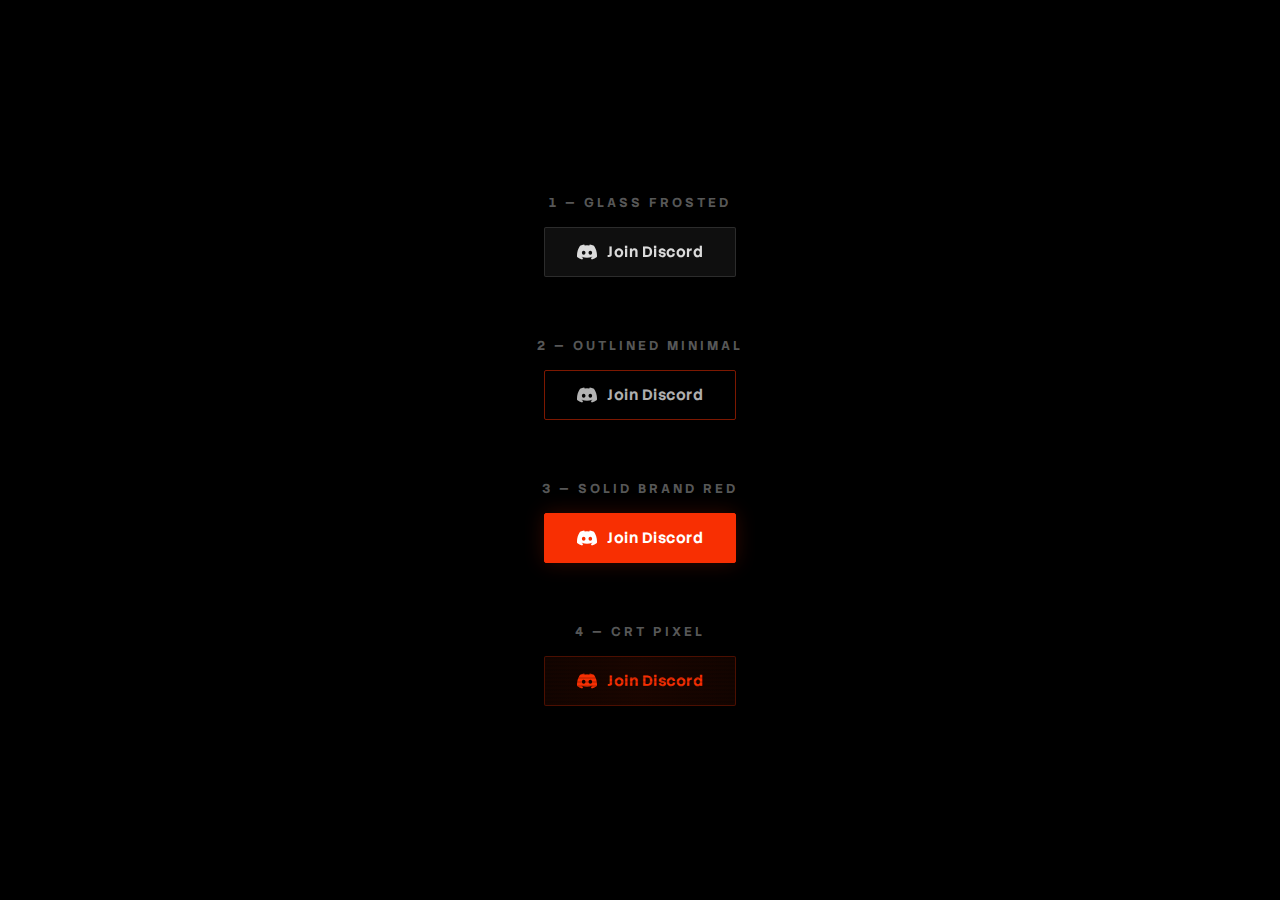
<file: buttons.html>
<!DOCTYPE html>
<html lang="en">
<head>
  <meta charset="UTF-8">
  <meta name="viewport" content="width=device-width, initial-scale=1.0">
  <title>Button Variants</title>
  <style>
    @font-face {
      font-family: 'StackSansText';
      src: url('StackSansText-Bold.ttf') format('truetype');
      font-weight: 700;
      font-display: swap;
    }

    * { margin: 0; padding: 0; box-sizing: border-box; }
    body {
      background: #000;
      color: #fff;
      font-family: 'StackSansText', system-ui, sans-serif;
      display: flex;
      flex-direction: column;
      align-items: center;
      justify-content: center;
      min-height: 100vh;
      gap: 60px;
    }

    h2 {
      font-size: 13px;
      text-transform: uppercase;
      letter-spacing: 3px;
      color: rgba(255,255,255,0.35);
      font-weight: 700;
    }

    .variant {
      display: flex;
      flex-direction: column;
      align-items: center;
      gap: 16px;
    }

    /* ── Shared base ── */
    .btn {
      display: inline-flex;
      align-items: center;
      gap: 10px;
      padding: 14px 32px;
      font-family: 'StackSansText', system-ui, sans-serif;
      font-size: 15px;
      font-weight: 700;
      letter-spacing: 0.5px;
      cursor: pointer;
      text-decoration: none;
      transition: all 0.3s ease;
      border-radius: 2px;
    }

    .btn svg {
      width: 20px;
      height: 20px;
      fill: currentColor;
    }

    /* ── 1. Glass Frosted ── */
    .btn-glass {
      background: rgba(255,255,255,0.06);
      border: 1px solid rgba(255,255,255,0.12);
      color: rgba(255,255,255,0.85);
      backdrop-filter: blur(12px);
      -webkit-backdrop-filter: blur(12px);
    }
    .btn-glass:hover {
      background: rgba(248, 47, 2, 0.12);
      border-color: rgba(248, 47, 2, 0.4);
      box-shadow: 0 0 25px rgba(248, 47, 2, 0.15), inset 0 0 15px rgba(248, 47, 2, 0.05);
      color: #fff;
    }

    /* ── 2. Outlined Minimal ── */
    .btn-outline {
      background: transparent;
      border: 1px solid rgba(248, 47, 2, 0.5);
      color: rgba(255,255,255,0.7);
    }
    .btn-outline:hover {
      border-color: #F82F02;
      color: #fff;
      text-shadow: 0 0 20px rgba(248, 47, 2, 0.5);
      box-shadow: 0 0 20px rgba(248, 47, 2, 0.1);
    }

    /* ── 3. Solid Brand Red ── */
    .btn-solid {
      background: #F82F02;
      border: 1px solid #F82F02;
      color: #fff;
      box-shadow: 0 0 20px rgba(248, 47, 2, 0.2);
    }
    .btn-solid:hover {
      background: #D92800;
      box-shadow: 0 0 35px rgba(248, 47, 2, 0.35);
      transform: translateY(-1px);
    }

    /* ── 4. CRT Pixel ── */
    .btn-crt {
      background: rgba(248, 47, 2, 0.08);
      border: 1px solid rgba(248, 47, 2, 0.25);
      color: #F82F02;
      position: relative;
      overflow: hidden;
    }
    .btn-crt::before {
      content: '';
      position: absolute;
      inset: 0;
      background: repeating-linear-gradient(
        0deg,
        transparent,
        transparent 2px,
        rgba(0,0,0,0.15) 2px,
        rgba(0,0,0,0.15) 4px
      );
      pointer-events: none;
    }
    .btn-crt::after {
      content: '';
      position: absolute;
      inset: 0;
      background: linear-gradient(
        90deg,
        transparent 0%,
        rgba(248, 47, 2, 0.03) 50%,
        transparent 100%
      );
      animation: crt-scan 3s linear infinite;
      pointer-events: none;
    }
    @keyframes crt-scan {
      0% { transform: translateX(-100%); }
      100% { transform: translateX(100%); }
    }
    .btn-crt:hover {
      background: rgba(248, 47, 2, 0.15);
      border-color: rgba(248, 47, 2, 0.5);
      text-shadow: 0 0 8px rgba(248, 47, 2, 0.6);
      box-shadow: 0 0 20px rgba(248, 47, 2, 0.1);
    }

    /* Discord icon SVG inline */
  </style>
</head>
<body>

  <div class="variant">
    <h2>1 &mdash; Glass Frosted</h2>
    <a href="#" class="btn btn-glass">
      <svg viewBox="0 0 24 24"><path d="M20.317 4.37a19.791 19.791 0 0 0-4.885-1.515.074.074 0 0 0-.079.037c-.21.375-.444.864-.608 1.25a18.27 18.27 0 0 0-5.487 0 12.64 12.64 0 0 0-.617-1.25.077.077 0 0 0-.079-.037A19.736 19.736 0 0 0 3.677 4.37a.07.07 0 0 0-.032.027C.533 9.046-.32 13.58.099 18.057a.082.082 0 0 0 .031.057 19.9 19.9 0 0 0 5.993 3.03.078.078 0 0 0 .084-.028 14.09 14.09 0 0 0 1.226-1.994.076.076 0 0 0-.041-.106 13.107 13.107 0 0 1-1.872-.892.077.077 0 0 1-.008-.128 10.2 10.2 0 0 0 .372-.292.074.074 0 0 1 .077-.01c3.928 1.793 8.18 1.793 12.062 0a.074.074 0 0 1 .078.01c.12.098.246.198.373.292a.077.077 0 0 1-.006.127 12.299 12.299 0 0 1-1.873.892.077.077 0 0 0-.041.107c.36.698.772 1.362 1.225 1.993a.076.076 0 0 0 .084.028 19.839 19.839 0 0 0 6.002-3.03.077.077 0 0 0 .032-.054c.5-5.177-.838-9.674-3.549-13.66a.061.061 0 0 0-.031-.03zM8.02 15.33c-1.183 0-2.157-1.085-2.157-2.419 0-1.333.956-2.419 2.157-2.419 1.21 0 2.176 1.095 2.157 2.42 0 1.333-.956 2.418-2.157 2.418zm7.975 0c-1.183 0-2.157-1.085-2.157-2.419 0-1.333.955-2.419 2.157-2.419 1.21 0 2.176 1.095 2.157 2.42 0 1.333-.946 2.418-2.157 2.418z"/></svg>
      Join Discord
    </a>
  </div>

  <div class="variant">
    <h2>2 &mdash; Outlined Minimal</h2>
    <a href="#" class="btn btn-outline">
      <svg viewBox="0 0 24 24"><path d="M20.317 4.37a19.791 19.791 0 0 0-4.885-1.515.074.074 0 0 0-.079.037c-.21.375-.444.864-.608 1.25a18.27 18.27 0 0 0-5.487 0 12.64 12.64 0 0 0-.617-1.25.077.077 0 0 0-.079-.037A19.736 19.736 0 0 0 3.677 4.37a.07.07 0 0 0-.032.027C.533 9.046-.32 13.58.099 18.057a.082.082 0 0 0 .031.057 19.9 19.9 0 0 0 5.993 3.03.078.078 0 0 0 .084-.028 14.09 14.09 0 0 0 1.226-1.994.076.076 0 0 0-.041-.106 13.107 13.107 0 0 1-1.872-.892.077.077 0 0 1-.008-.128 10.2 10.2 0 0 0 .372-.292.074.074 0 0 1 .077-.01c3.928 1.793 8.18 1.793 12.062 0a.074.074 0 0 1 .078.01c.12.098.246.198.373.292a.077.077 0 0 1-.006.127 12.299 12.299 0 0 1-1.873.892.077.077 0 0 0-.041.107c.36.698.772 1.362 1.225 1.993a.076.076 0 0 0 .084.028 19.839 19.839 0 0 0 6.002-3.03.077.077 0 0 0 .032-.054c.5-5.177-.838-9.674-3.549-13.66a.061.061 0 0 0-.031-.03zM8.02 15.33c-1.183 0-2.157-1.085-2.157-2.419 0-1.333.956-2.419 2.157-2.419 1.21 0 2.176 1.095 2.157 2.42 0 1.333-.956 2.418-2.157 2.418zm7.975 0c-1.183 0-2.157-1.085-2.157-2.419 0-1.333.955-2.419 2.157-2.419 1.21 0 2.176 1.095 2.157 2.42 0 1.333-.946 2.418-2.157 2.418z"/></svg>
      Join Discord
    </a>
  </div>

  <div class="variant">
    <h2>3 &mdash; Solid Brand Red</h2>
    <a href="#" class="btn btn-solid">
      <svg viewBox="0 0 24 24"><path d="M20.317 4.37a19.791 19.791 0 0 0-4.885-1.515.074.074 0 0 0-.079.037c-.21.375-.444.864-.608 1.25a18.27 18.27 0 0 0-5.487 0 12.64 12.64 0 0 0-.617-1.25.077.077 0 0 0-.079-.037A19.736 19.736 0 0 0 3.677 4.37a.07.07 0 0 0-.032.027C.533 9.046-.32 13.58.099 18.057a.082.082 0 0 0 .031.057 19.9 19.9 0 0 0 5.993 3.03.078.078 0 0 0 .084-.028 14.09 14.09 0 0 0 1.226-1.994.076.076 0 0 0-.041-.106 13.107 13.107 0 0 1-1.872-.892.077.077 0 0 1-.008-.128 10.2 10.2 0 0 0 .372-.292.074.074 0 0 1 .077-.01c3.928 1.793 8.18 1.793 12.062 0a.074.074 0 0 1 .078.01c.12.098.246.198.373.292a.077.077 0 0 1-.006.127 12.299 12.299 0 0 1-1.873.892.077.077 0 0 0-.041.107c.36.698.772 1.362 1.225 1.993a.076.076 0 0 0 .084.028 19.839 19.839 0 0 0 6.002-3.03.077.077 0 0 0 .032-.054c.5-5.177-.838-9.674-3.549-13.66a.061.061 0 0 0-.031-.03zM8.02 15.33c-1.183 0-2.157-1.085-2.157-2.419 0-1.333.956-2.419 2.157-2.419 1.21 0 2.176 1.095 2.157 2.42 0 1.333-.956 2.418-2.157 2.418zm7.975 0c-1.183 0-2.157-1.085-2.157-2.419 0-1.333.955-2.419 2.157-2.419 1.21 0 2.176 1.095 2.157 2.42 0 1.333-.946 2.418-2.157 2.418z"/></svg>
      Join Discord
    </a>
  </div>

  <div class="variant">
    <h2>4 &mdash; CRT Pixel</h2>
    <a href="#" class="btn btn-crt">
      <svg viewBox="0 0 24 24"><path d="M20.317 4.37a19.791 19.791 0 0 0-4.885-1.515.074.074 0 0 0-.079.037c-.21.375-.444.864-.608 1.25a18.27 18.27 0 0 0-5.487 0 12.64 12.64 0 0 0-.617-1.25.077.077 0 0 0-.079-.037A19.736 19.736 0 0 0 3.677 4.37a.07.07 0 0 0-.032.027C.533 9.046-.32 13.58.099 18.057a.082.082 0 0 0 .031.057 19.9 19.9 0 0 0 5.993 3.03.078.078 0 0 0 .084-.028 14.09 14.09 0 0 0 1.226-1.994.076.076 0 0 0-.041-.106 13.107 13.107 0 0 1-1.872-.892.077.077 0 0 1-.008-.128 10.2 10.2 0 0 0 .372-.292.074.074 0 0 1 .077-.01c3.928 1.793 8.18 1.793 12.062 0a.074.074 0 0 1 .078.01c.12.098.246.198.373.292a.077.077 0 0 1-.006.127 12.299 12.299 0 0 1-1.873.892.077.077 0 0 0-.041.107c.36.698.772 1.362 1.225 1.993a.076.076 0 0 0 .084.028 19.839 19.839 0 0 0 6.002-3.03.077.077 0 0 0 .032-.054c.5-5.177-.838-9.674-3.549-13.66a.061.061 0 0 0-.031-.03zM8.02 15.33c-1.183 0-2.157-1.085-2.157-2.419 0-1.333.956-2.419 2.157-2.419 1.21 0 2.176 1.095 2.157 2.42 0 1.333-.956 2.418-2.157 2.418zm7.975 0c-1.183 0-2.157-1.085-2.157-2.419 0-1.333.955-2.419 2.157-2.419 1.21 0 2.176 1.095 2.157 2.42 0 1.333-.946 2.418-2.157 2.418z"/></svg>
      Join Discord
    </a>
  </div>

</body>
</html>
</file>
